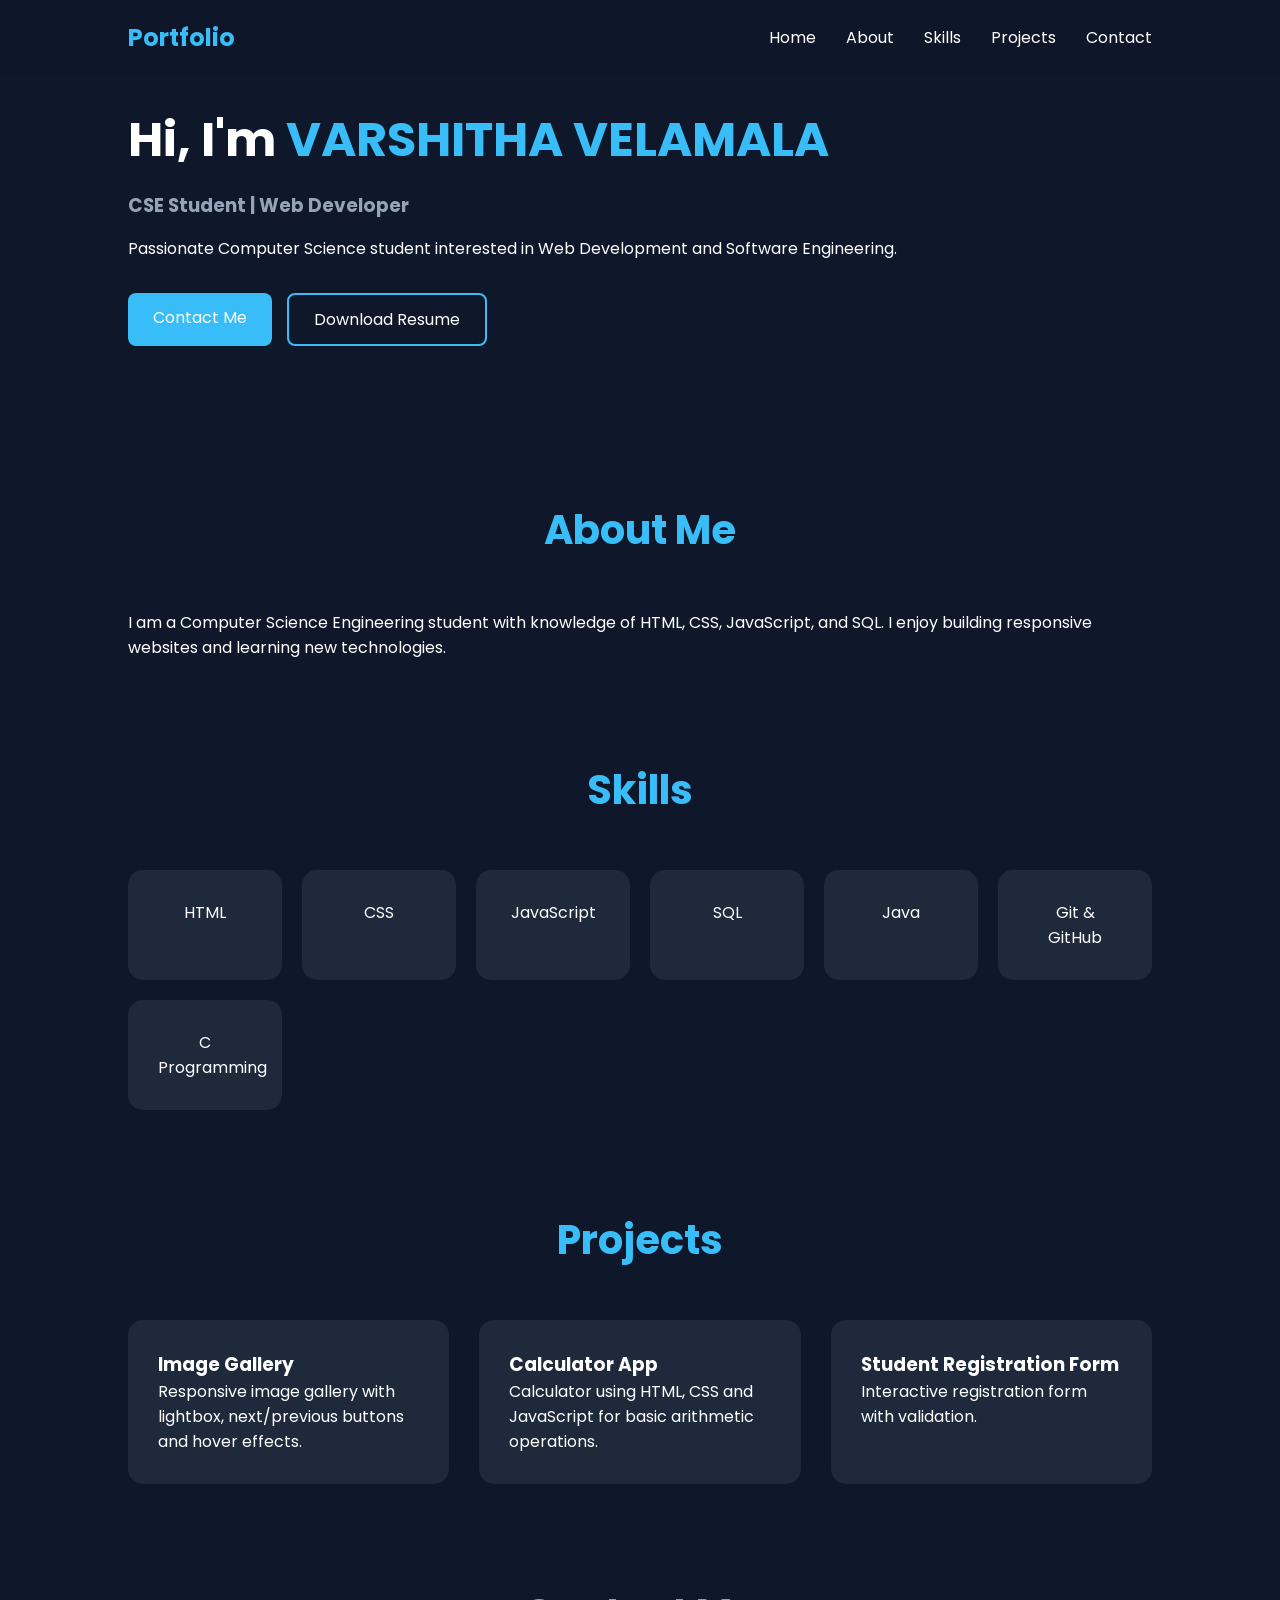
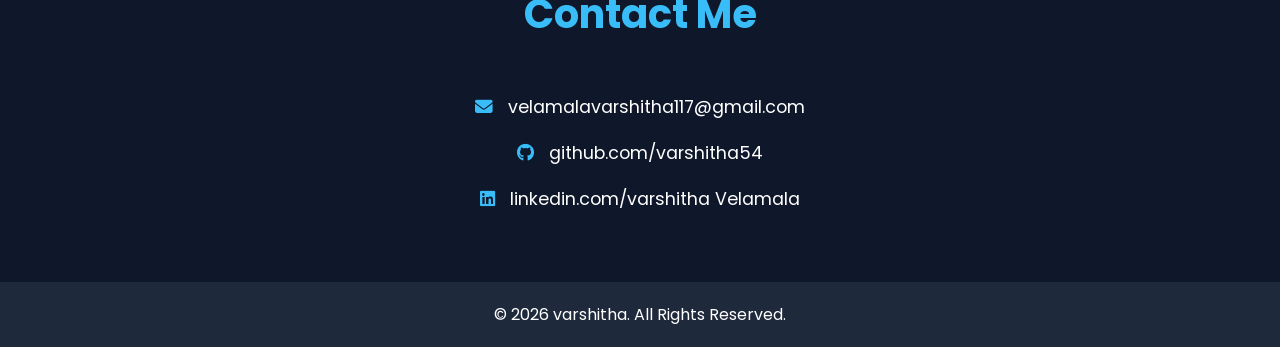
<file: index.html>
<!DOCTYPE html>
<html lang="en">
<head>
    <meta charset="UTF-8">
    <meta name="viewport" content="width=device-width, initial-scale=1.0">
    <title>VARSHITHA Portfolio</title>
    <link rel="stylesheet" href="style.css">

    
    <link rel="stylesheet"
    href="https://cdnjs.cloudflare.com/ajax/libs/font-awesome/6.5.2/css/all.min.css">
</head>
<body>

    
    <header>
        <nav class="navbar">
            <h2 class="logo">Portfolio</h2>

            <ul class="nav-links">
                <li><a href="#home">Home</a></li>
                <li><a href="#about">About</a></li>
                <li><a href="#skills">Skills</a></li>
                <li><a href="#projects">Projects</a></li>
                <li><a href="#contact">Contact</a></li>
            </ul>
        </nav>
    </header>


    <section class="hero" id="home">
        <div class="hero-content">
            <h1>Hi, I'm <span>VARSHITHA VELAMALA</span></h1>
            <h3>CSE Student | Web Developer</h3>

            <p>
                Passionate Computer Science student interested in
                Web Development and Software Engineering.
            </p>

            <div class="buttons">
                <a href="#contact" class="btn">Contact Me</a>
                <a href="resume.pdf" class="btn btn-outline" download>
                    Download Resume
                </a>
            </div>
        </div>
    </section>

    
    <section id="about" class="section">
        <h2 class="title">About Me</h2>

        <div class="about-content">
            <p>
                I am a Computer Science Engineering student with
                knowledge of HTML, CSS, JavaScript, and SQL.
                I enjoy building responsive websites and learning
                new technologies.
            </p>
        </div>
    </section>

    
    <section id="skills" class="section">
        <h2 class="title">Skills</h2>

        <div class="skill-container">
            <div class="card">HTML</div>
            <div class="card">CSS</div>
            <div class="card">JavaScript</div>
            <div class="card">SQL</div>
            <div class="card">Java</div>
            <div class="card">Git & GitHub</div>
            <div class="card">C Programming</div>
        </div>
    </section>

    
    <section id="projects" class="section">
        <h2 class="title">Projects</h2>

        <div class="project-container">

            <div class="project-card">
                <h3>Image Gallery</h3>

                <p>
                    Responsive image gallery with lightbox,
                    next/previous buttons and hover effects.
                </p>
            </div>

            <div class="project-card">
                <h3>Calculator App</h3>

                <p>
                    Calculator using HTML, CSS and JavaScript
                    for basic arithmetic operations.
                </p>
            </div>

            <div class="project-card">
                <h3>Student Registration Form</h3>

                <p>
                    Interactive registration form with validation.
                </p>
            </div>

        </div>
    </section>

    
    <section id="contact" class="section">
        <h2 class="title">Contact Me</h2>

        <div class="contact-container">

            <p>
                <i class="fa-solid fa-envelope"></i>
                velamalavarshitha117@gmail.com
            </p>

            <p>
                <i class="fa-brands fa-github"></i>
                github.com/varshitha54
            </p>

            <p>
                <i class="fa-brands fa-linkedin"></i>
                linkedin.com/varshitha Velamala
            </p>

        </div>
    </section>

    <footer>
        <p>© 2026 varshitha. All Rights Reserved.</p>
    </footer>

</body>
</html>
</file>
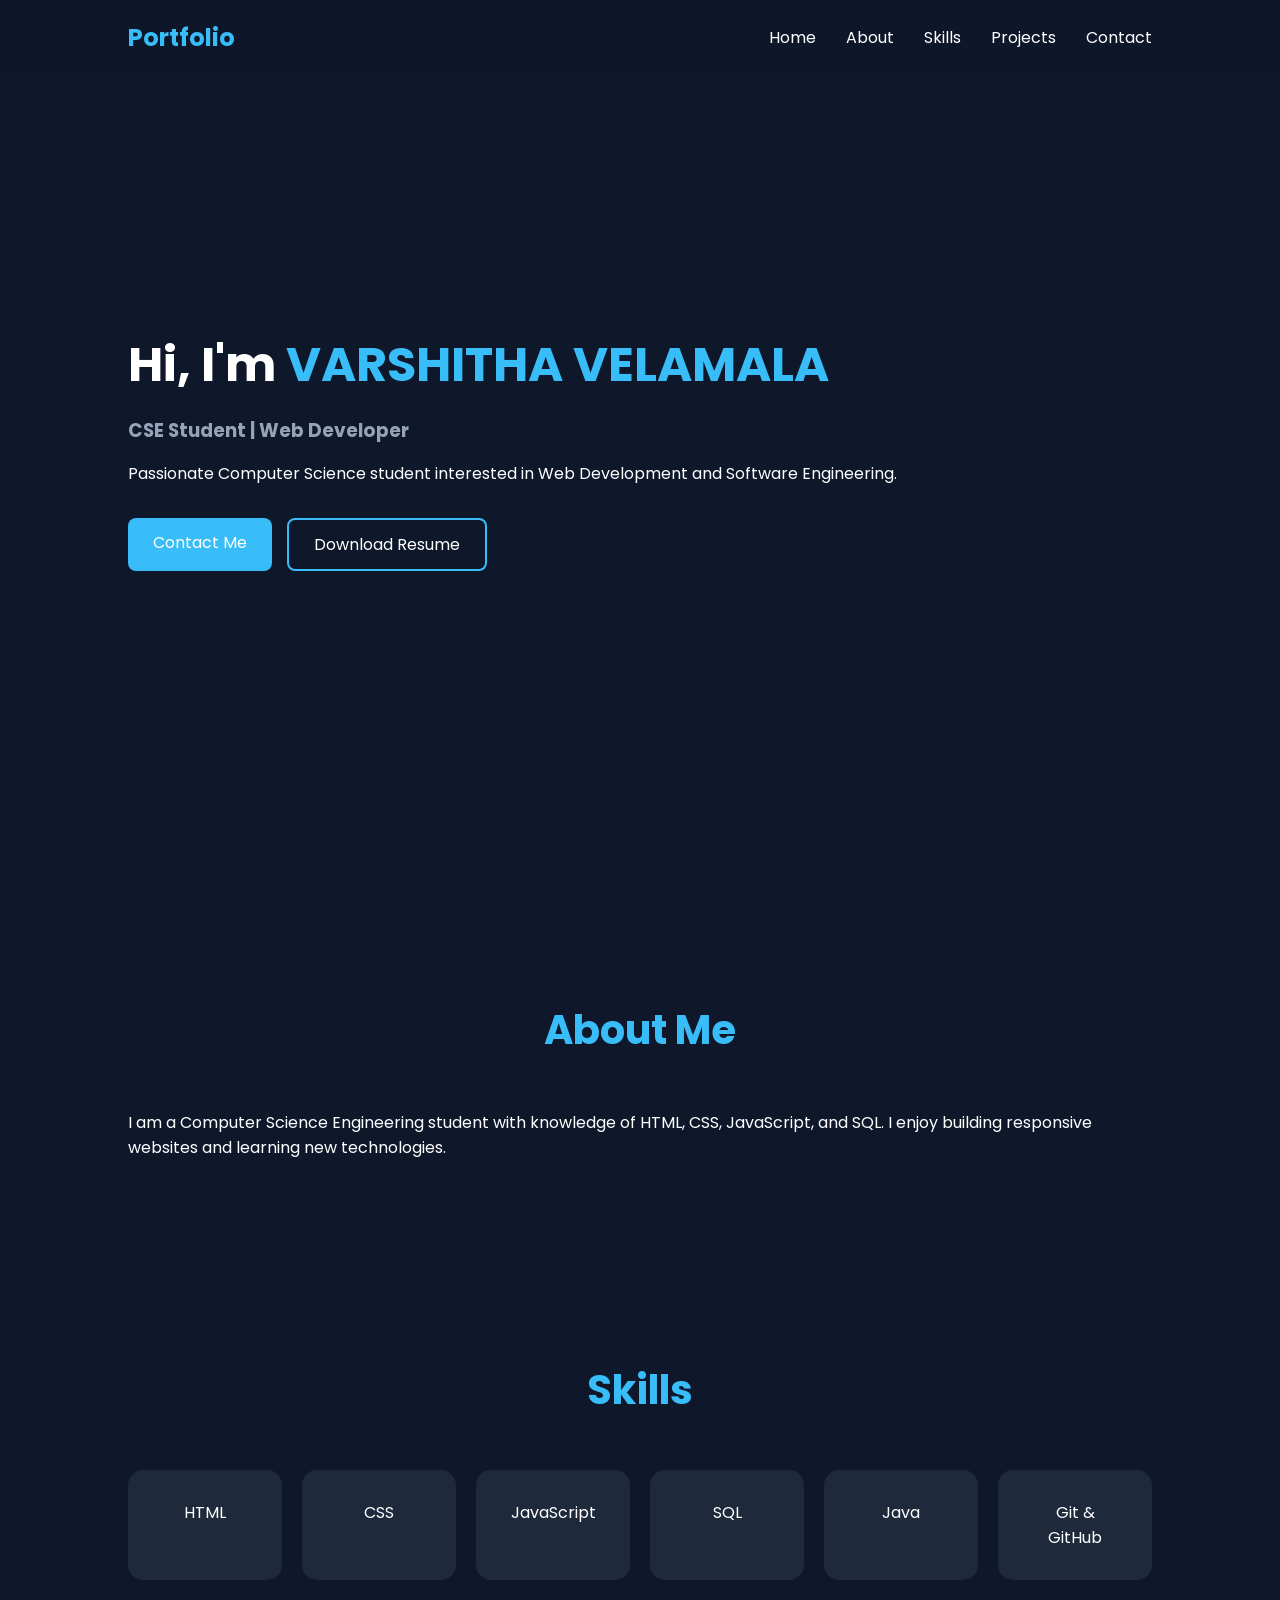
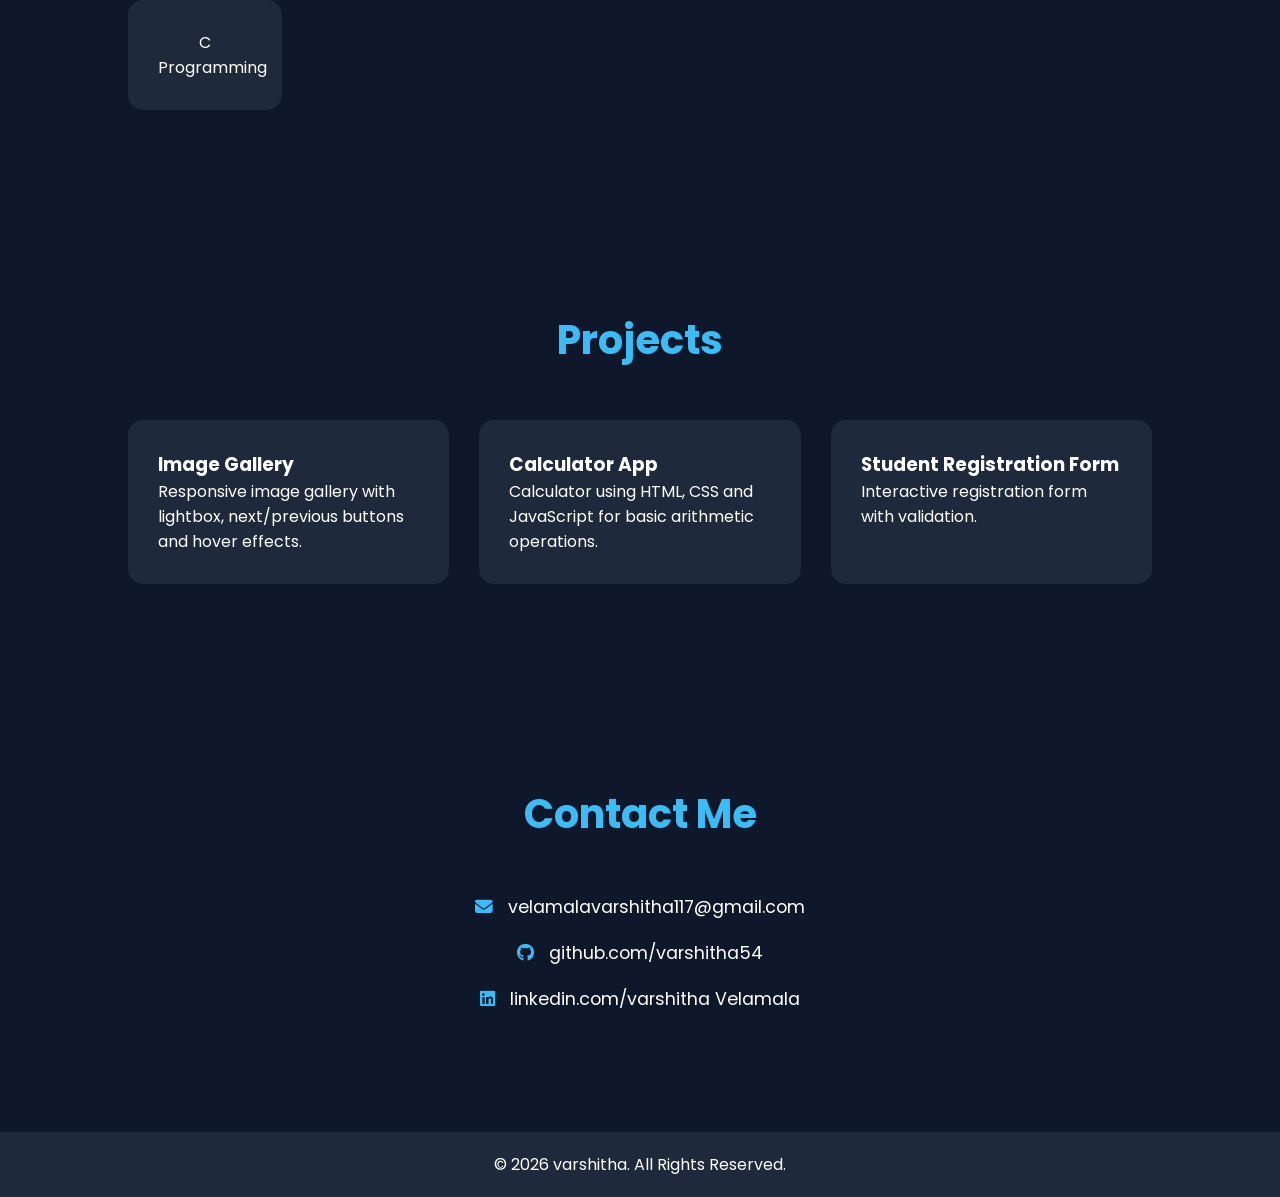
<file: portfolio.html>
<!DOCTYPE html>
<html lang="en">
<head>
    <meta charset="UTF-8">
    <meta name="viewport" content="width=device-width, initial-scale=1.0">
    <title>VARSHITHA Portfolio</title>
    <link rel="stylesheet" href="pstyle.css">

    <!-- Font Awesome -->
    <link rel="stylesheet"
    href="https://cdnjs.cloudflare.com/ajax/libs/font-awesome/6.5.2/css/all.min.css">
</head>
<body>

    <!-- Navigation -->
    <header>
        <nav class="navbar">
            <h2 class="logo">Portfolio</h2>

            <ul class="nav-links">
                <li><a href="#home">Home</a></li>
                <li><a href="#about">About</a></li>
                <li><a href="#skills">Skills</a></li>
                <li><a href="#projects">Projects</a></li>
                <li><a href="#contact">Contact</a></li>
            </ul>
        </nav>
    </header>

    <!-- Home -->
    <section class="hero" id="home">
        <div class="hero-content">
            <h1>Hi, I'm <span>VARSHITHA VELAMALA</span></h1>
            <h3>CSE Student | Web Developer</h3>

            <p>
                Passionate Computer Science student interested in
                Web Development and Software Engineering.
            </p>

            <div class="buttons">
                <a href="#contact" class="btn">Contact Me</a>
                <a href="resume.pdf" class="btn btn-outline" download>
                    Download Resume
                </a>
            </div>
        </div>
    </section>

    <!-- About -->
    <section id="about" class="section">
        <h2 class="title">About Me</h2>

        <div class="about-content">
            <p>
                I am a Computer Science Engineering student with
                knowledge of HTML, CSS, JavaScript, and SQL.
                I enjoy building responsive websites and learning
                new technologies.
            </p>
        </div>
    </section>

    <!-- Skills -->
    <section id="skills" class="section">
        <h2 class="title">Skills</h2>

        <div class="skill-container">
            <div class="card">HTML</div>
            <div class="card">CSS</div>
            <div class="card">JavaScript</div>
            <div class="card">SQL</div>
            <div class="card">Java</div>
            <div class="card">Git & GitHub</div>
            <div class="card">C Programming</div>
        </div>
    </section>

    <!-- Projects -->
    <section id="projects" class="section">
        <h2 class="title">Projects</h2>

        <div class="project-container">

            <div class="project-card">
                <h3>Image Gallery</h3>

                <p>
                    Responsive image gallery with lightbox,
                    next/previous buttons and hover effects.
                </p>
            </div>

            <div class="project-card">
                <h3>Calculator App</h3>

                <p>
                    Calculator using HTML, CSS and JavaScript
                    for basic arithmetic operations.
                </p>
            </div>

            <div class="project-card">
                <h3>Student Registration Form</h3>

                <p>
                    Interactive registration form with validation.
                </p>
            </div>

        </div>
    </section>

    <!-- Contact -->
    <section id="contact" class="section">
        <h2 class="title">Contact Me</h2>

        <div class="contact-container">

            <p>
                <i class="fa-solid fa-envelope"></i>
                velamalavarshitha117@gmail.com
            </p>

            <p>
                <i class="fa-brands fa-github"></i>
                github.com/varshitha54
            </p>

            <p>
                <i class="fa-brands fa-linkedin"></i>
                linkedin.com/varshitha Velamala
            </p>

        </div>
    </section>

    <footer>
        <p>© 2026 varshitha. All Rights Reserved.</p>
    </footer>

</body>
</html>
</file>
<file: style.css>
@import url('https://fonts.googleapis.com/css2?family=Poppins:wght@300;400;500;600&display=swap');

*{
    margin:0;
    padding:0;
    box-sizing:border-box;
    font-family:'Poppins',sans-serif;
    scroll-behavior:smooth;
}

body{
    background:#0f172a;
    color:white;
}

/* Navbar */

header{
    position:fixed;
    width:100%;
    top:0;
    background:rgba(15,23,42,0.9);
    backdrop-filter:blur(10px);
    z-index:1000;
}

.navbar{
    display:flex;
    justify-content:space-between;
    align-items:center;
    padding:20px 10%;
}

.logo{
    color:#38bdf8;
}

.nav-links{
    display:flex;
    list-style:none;
    gap:30px;
}

.nav-links a{
    text-decoration:none;
    color:white;
    transition:0.3s;
}

.nav-links a:hover{
    color:#38bdf8;
}

/* Hero */

.hero{
    min-height:50vh;
    display:flex;
    justify-content:space-between;
    align-items:center;
    padding:0 10%;
    gap:50px;
}

.hero-content{
    flex:1;
}

.hero-content h1{
    font-size:3rem;
}

.hero-content span{
    color:#38bdf8;
}

.hero-content h3{
    margin:15px 0;
    color:#94a3b8;
}

.hero-content p{
    line-height:1.8;
    margin-bottom:30px;
}

.buttons{
    display:flex;
    gap:15px;
}

.btn{
    padding:12px 25px;
    background:#38bdf8;
    color:white;
    border-radius:8px;
    text-decoration:none;
    transition:0.3s;
}

.btn:hover{
    transform:translateY(-5px);
}

.btn-outline{
    background:transparent;
    border:2px solid #38bdf8;
}


/* Sections */

.section{
    padding:50px 10%;
}

.title{
    text-align:center;
    font-size:2.5rem;
    margin-bottom:50px;
    color:#38bdf8;
}

/* Skills */

.skill-container{
    display:grid;
    grid-template-columns:repeat(auto-fit,minmax(150px,1fr));
    gap:20px;
}

.card{
    background:#1e293b;
    padding:30px;
    text-align:center;
    border-radius:15px;
    transition:0.3s;
}

.card:hover{
    transform:translateY(-10px);
    background:#38bdf8;
}

/* Projects */

.project-container{
    display:grid;
    grid-template-columns:repeat(auto-fit,minmax(250px,1fr));
    gap:30px;
}

.project-card{
    background:#1e293b;
    padding:30px;
    border-radius:15px;
    transition:0.3s;
}

.project-card:hover{
    transform:translateY(-10px);
}

/* Contact */

.contact-container{
    text-align:center;
}

.contact-container p{
    margin:20px 0;
    font-size:1.1rem;
}

.contact-container i{
    color:#38bdf8;
    margin-right:10px;
}

footer{
    text-align:center;
    padding:20px;
    background:#1e293b;
}

/* Responsive */

@media(max-width:768px){

    .hero{
        flex-direction:column-reverse;
        text-align:center;
        padding-top:120px;
    }

    .navbar{
        flex-direction:column;
        gap:20px;
    }

    .nav-links{
        gap:15px;
    }

    .buttons{
        justify-content:center;
    }

    .hero-content h1{
        font-size:2.5rem;
    }

    .hero-image img{
        width:250px;
        height:250px;
    }
}
</file>
<file: pstyle.css>
@import url('https://fonts.googleapis.com/css2?family=Poppins:wght@300;400;500;600&display=swap');

*{
    margin:0;
    padding:0;
    box-sizing:border-box;
    font-family:'Poppins',sans-serif;
    scroll-behavior:smooth;
}

body{
    background:#0f172a;
    color:white;
}

/* Navbar */

header{
    position:fixed;
    width:100%;
    top:0;
    background:rgba(15,23,42,0.9);
    backdrop-filter:blur(10px);
    z-index:1000;
}

.navbar{
    display:flex;
    justify-content:space-between;
    align-items:center;
    padding:20px 10%;
}

.logo{
    color:#38bdf8;
}

.nav-links{
    display:flex;
    list-style:none;
    gap:30px;
}

.nav-links a{
    text-decoration:none;
    color:white;
    transition:0.3s;
}

.nav-links a:hover{
    color:#38bdf8;
}

/* Hero */

.hero{
    min-height:100vh;
    display:flex;
    justify-content:space-between;
    align-items:center;
    padding:0 10%;
    gap:50px;
}

.hero-content{
    flex:1;
}

.hero-content h1{
    font-size:3rem;
}

.hero-content span{
    color:#38bdf8;
}

.hero-content h3{
    margin:15px 0;
    color:#94a3b8;
}

.hero-content p{
    line-height:1.8;
    margin-bottom:30px;
}

.buttons{
    display:flex;
    gap:15px;
}

.btn{
    padding:12px 25px;
    background:#38bdf8;
    color:white;
    border-radius:8px;
    text-decoration:none;
    transition:0.3s;
}

.btn:hover{
    transform:translateY(-5px);
}

.btn-outline{
    background:transparent;
    border:2px solid #38bdf8;
}


/* Sections */

.section{
    padding:100px 10%;
}

.title{
    text-align:center;
    font-size:2.5rem;
    margin-bottom:50px;
    color:#38bdf8;
}

/* Skills */

.skill-container{
    display:grid;
    grid-template-columns:repeat(auto-fit,minmax(150px,1fr));
    gap:20px;
}

.card{
    background:#1e293b;
    padding:30px;
    text-align:center;
    border-radius:15px;
    transition:0.3s;
}

.card:hover{
    transform:translateY(-10px);
    background:#38bdf8;
}

/* Projects */

.project-container{
    display:grid;
    grid-template-columns:repeat(auto-fit,minmax(250px,1fr));
    gap:30px;
}

.project-card{
    background:#1e293b;
    padding:30px;
    border-radius:15px;
    transition:0.3s;
}

.project-card:hover{
    transform:translateY(-10px);
}

/* Contact */

.contact-container{
    text-align:center;
}

.contact-container p{
    margin:20px 0;
    font-size:1.1rem;
}

.contact-container i{
    color:#38bdf8;
    margin-right:10px;
}

footer{
    text-align:center;
    padding:20px;
    background:#1e293b;
}

/* Responsive */

@media(max-width:768px){

    .hero{
        flex-direction:column-reverse;
        text-align:center;
        padding-top:120px;
    }

    .navbar{
        flex-direction:column;
        gap:20px;
    }

    .nav-links{
        gap:15px;
    }

    .buttons{
        justify-content:center;
    }

    .hero-content h1{
        font-size:2.5rem;
    }

    .hero-image img{
        width:250px;
        height:250px;
    }
}
</file>
